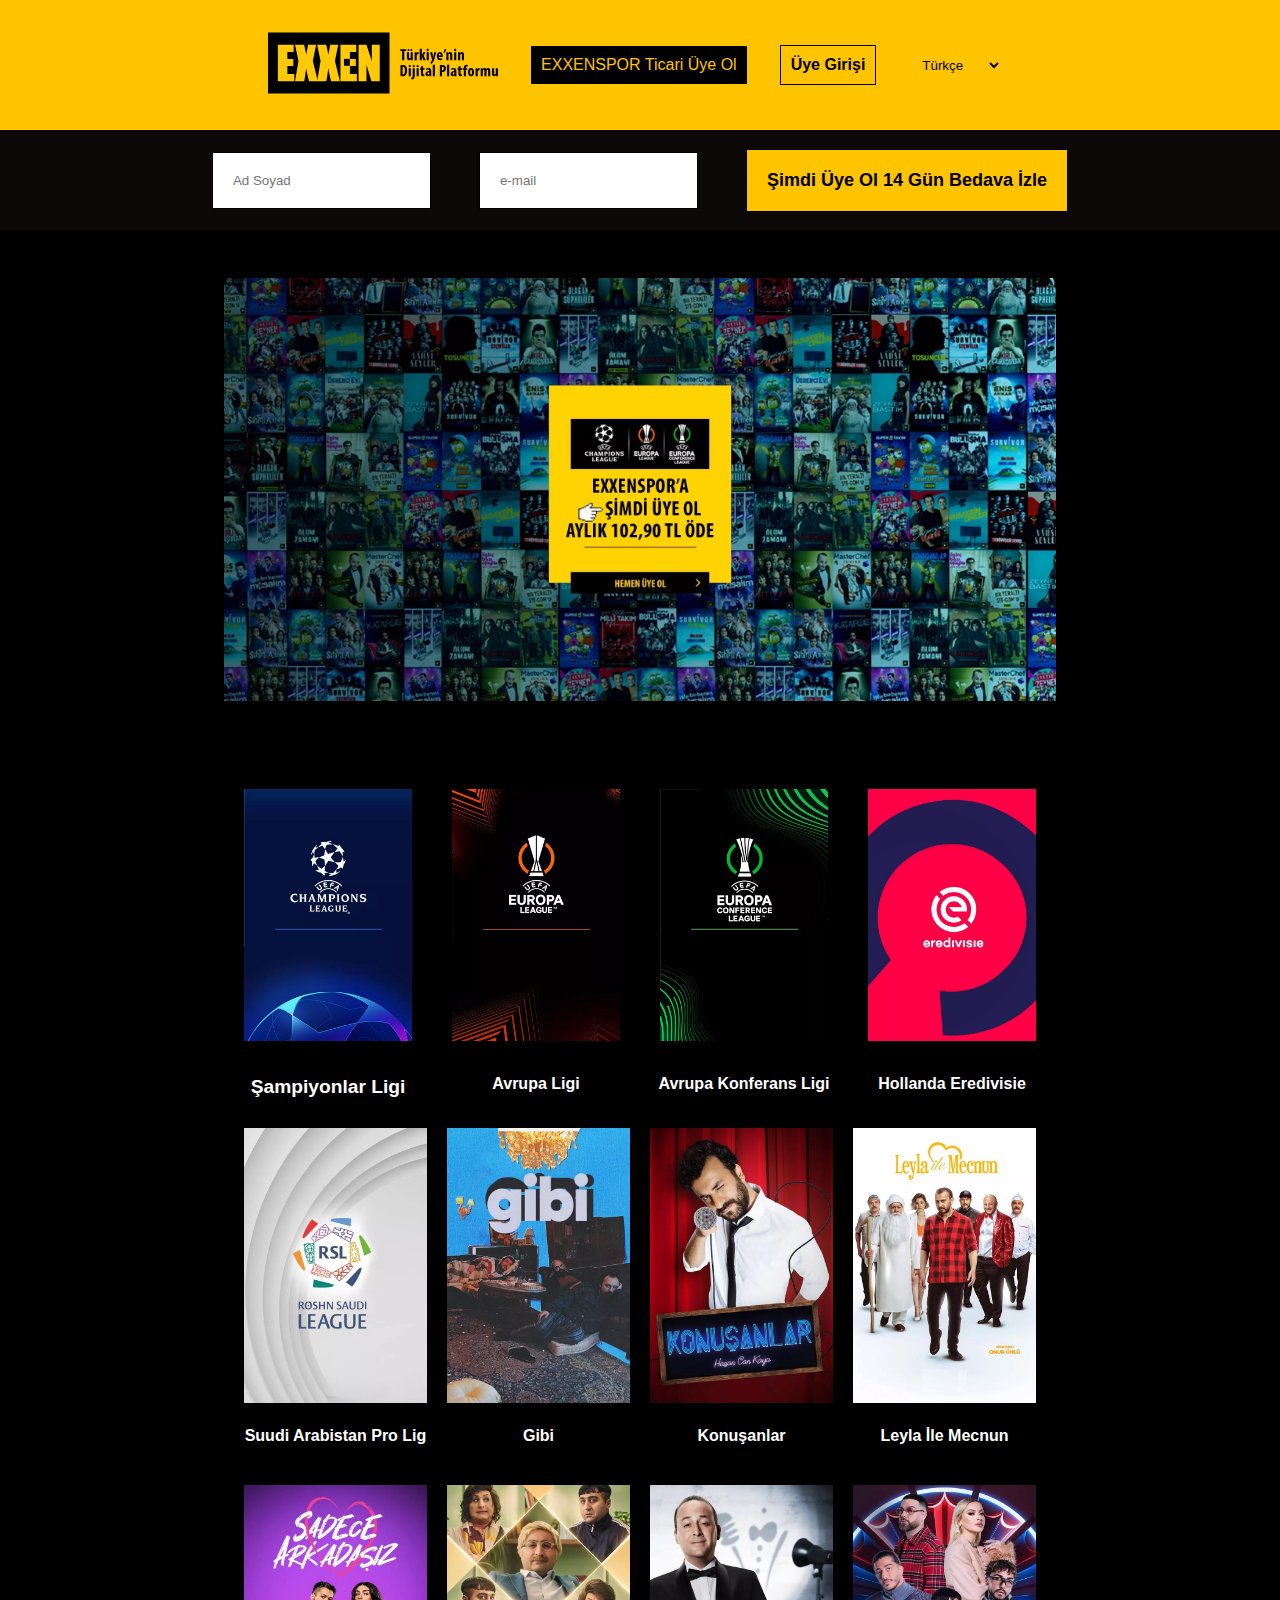
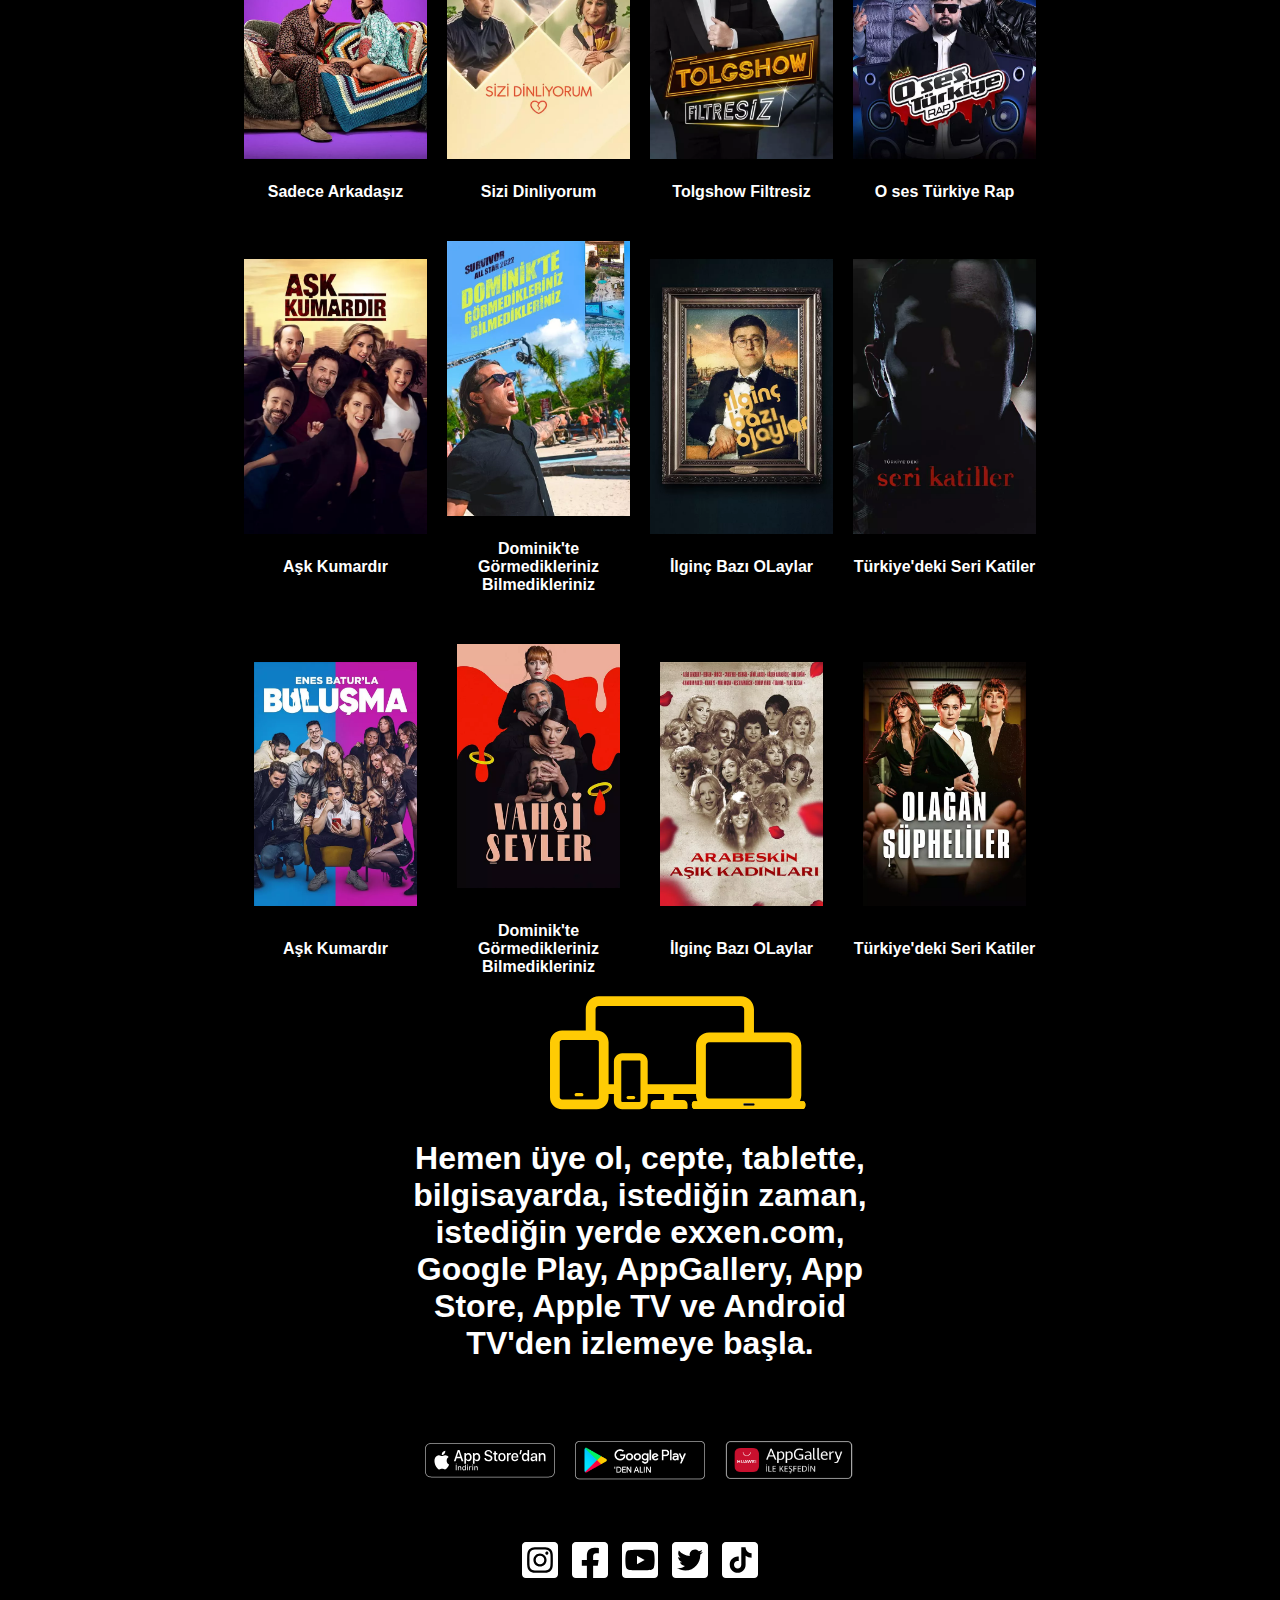
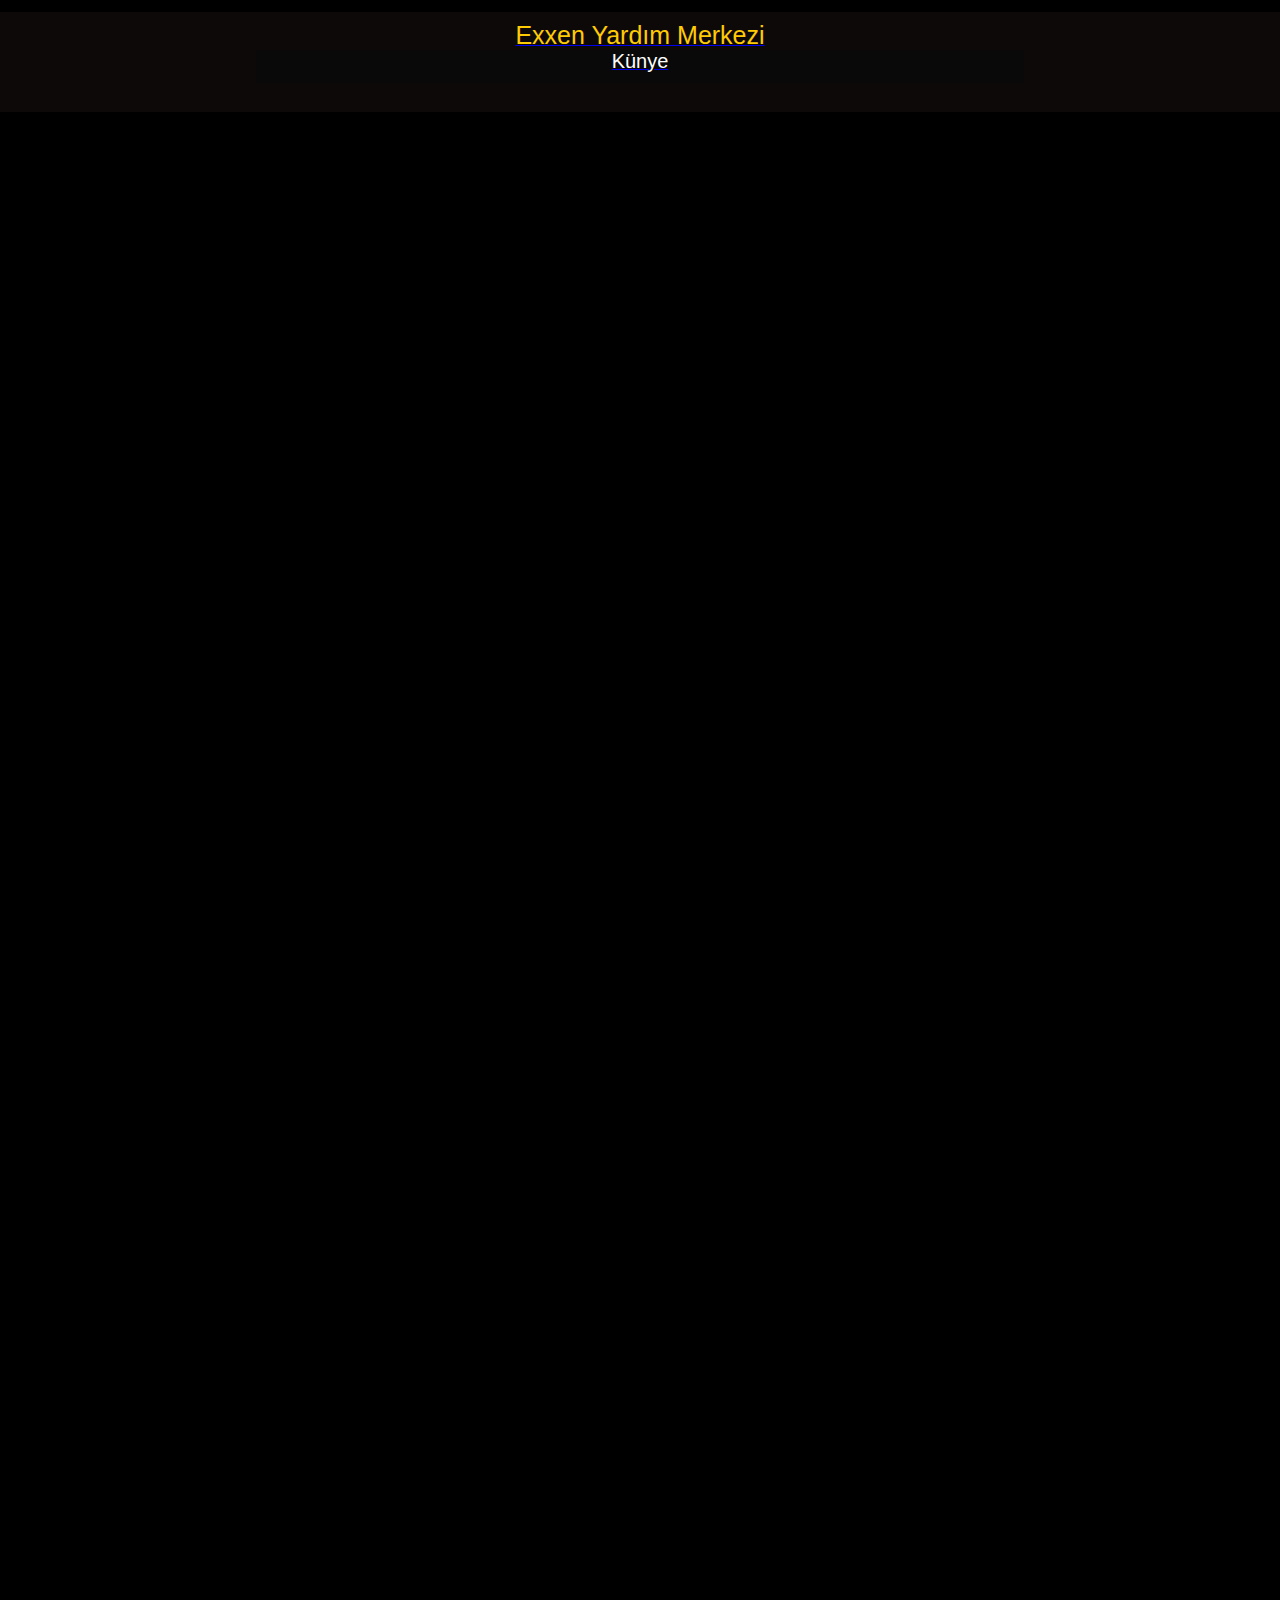
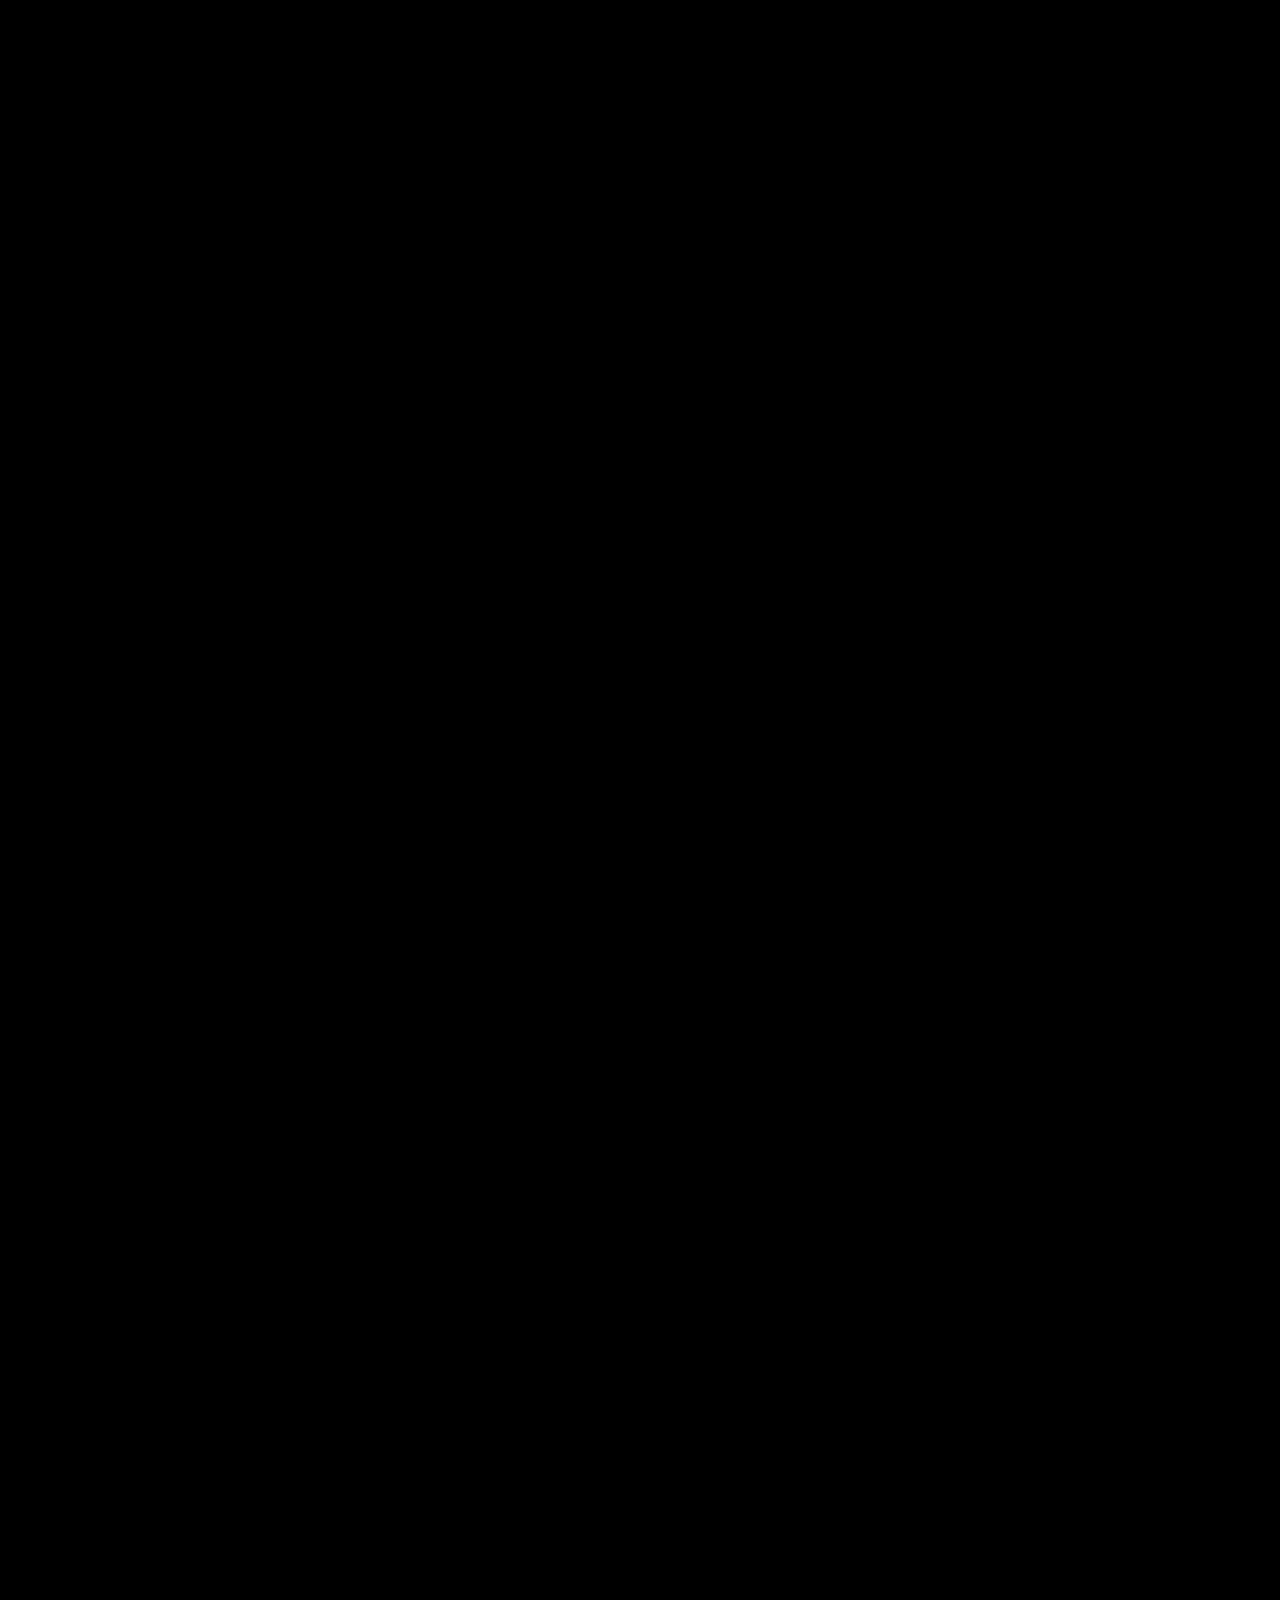
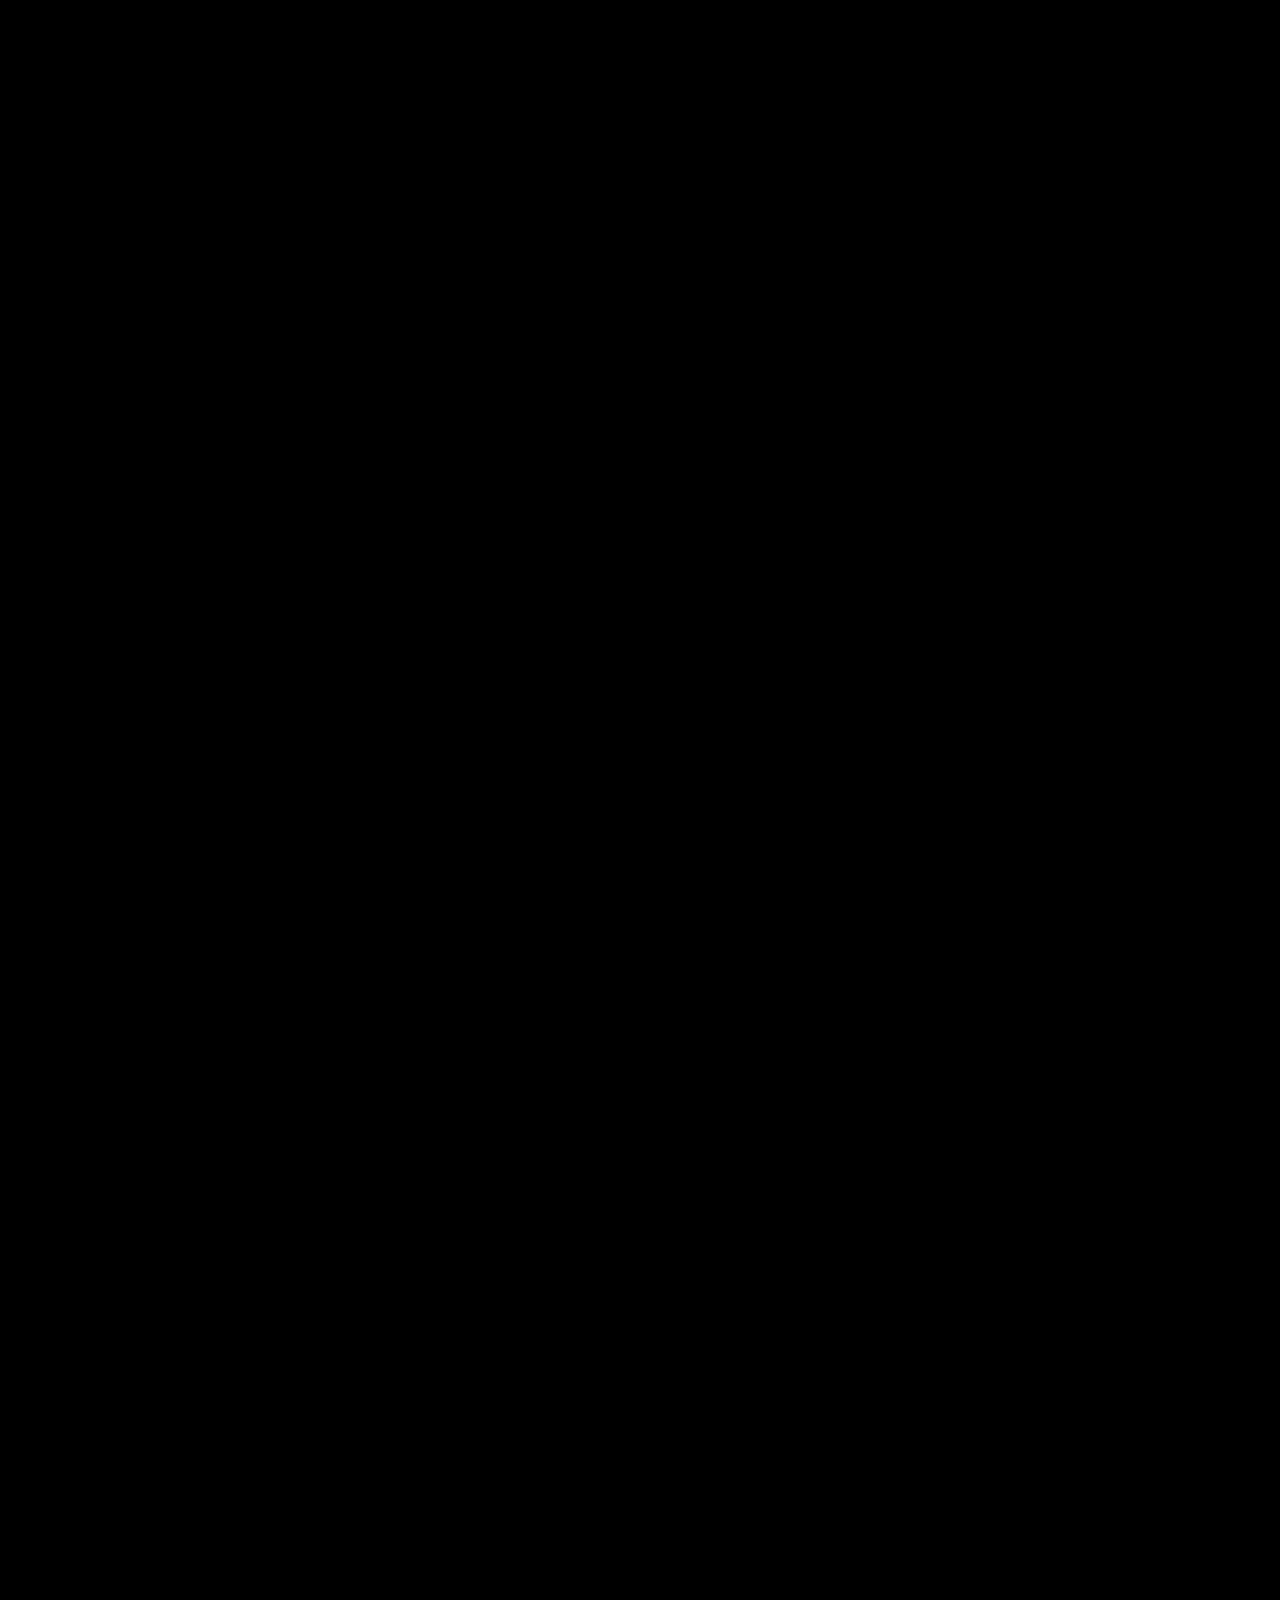
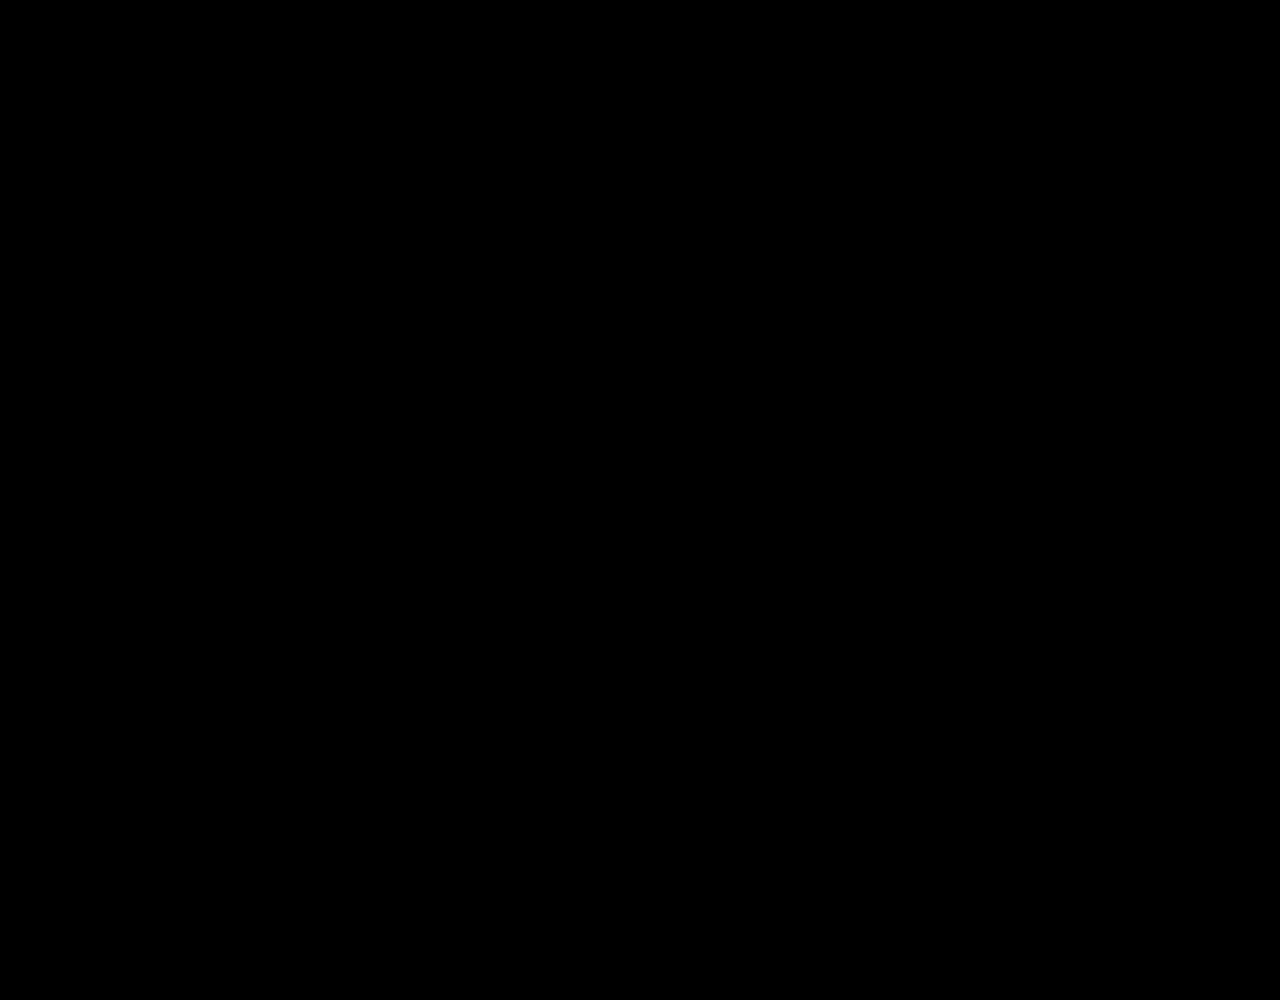
<file: exxen-ödev/index.html>
<!DOCTYPE html>
<html lang="en">
<head>
    <meta charset="UTF-8">
    <meta name="viewport" content="width=device-width, initial-scale=1.0">
    <title>Exxen</title>

    <style>
        * {
            margin: 0;
            padding: 0;
            box-sizing: border-box;
        }

        .site-container {
            background-color: black;
            min-height: 1000vh;
            font-family: 'Oswald', sans-serif;
    
        }

        .logo img {
            width: 18vw;
            height: 18vh; 
        }

        .nav-bar {
            background-color: rgb(255, 196, 0);
            width: 100%;
            height: 130px;
            display: flex;
            justify-content: center;
            align-items: center;
            text-align: center;
            color: black;
            gap: 2rem;
        }

        .üye-ol {
            color: rgb(255, 196, 0);
            border: 1px solid;
            background-color: black;
            padding: 10px;
        }

        .üye-ol a {
            text-decoration: none;
            color: inherit;
        }

        .üye-girişi {
            color: black;
            border: 1px solid;
            padding: 10px;
        }


        .üye-girişi a {
            text-decoration: none;
            color: inherit;
            
        }

        .lng {
            
            padding: 10px;
        }

        .lng select {
            background-color: rgb(255, 196, 0);
            border: none;
            
        }

        .nav-bar2 {
            width: 100%;
            height: 100px;
            background-color:rgb(14, 9, 9);
            display: flex;
            justify-content: center;
            align-items: center;
            gap: 3rem;
            margin-bottom: 3rem;
        }

        .nav-bar2 input {
            padding: 20px;
            background-color: white;
            border: 1px solid;
        }

        .sign-up button {
            padding: 20px;
            background-color: rgb(255, 196, 0);
            color: black;
            border: 1px solid;
            font-size: 18px;
            font-family:sans-serif;
        }

        .content-img {
            width: 65%;
            margin: auto;
        }


        .content-img img {
            width: 100%;
            margin-bottom: 4rem;
        }

        .film-container1 {
            width: 65%;
            margin: auto;
            display: flex;
            justify-content: center;
            text-align: center;
            
        }
        .img1 {
            font-size: 1.2rem;
            font-family: 'Inter Bold',Helvetica,sans-serif !important;

        }

        .film-container2 {
            display: flex;
            width: 65%;
            align-items: center;
            justify-content: center;
            margin: auto;
        }
        .film-container3 {
            display: flex;
            width: 65%;
            align-items: center;
            justify-content: center;
            margin: auto;

        }
        .film-container4 {
            display: flex;
            width: 65%;
            align-items: center;
            justify-content: center;
            margin: auto;

        }
        .film-container5 {
            display: flex;
            width: 65%;
            align-items: center;
            justify-content: center;
            margin: auto;

        }
        .film-container5 img {
            
            width: 100%;
            padding: 20px;
        }


        .film-container1 img {
            
            width: 100%;
            padding: 20px;
        }

        .film-container2 img {
            width: 100%;
            padding: 10px;
        }
        .film-container3 img {
            width: 100%;
            padding: 10px;
        }
        .film-container4 img {
            width: 100%;
            padding: 10px;
        }

        .film-container1,
        h4 {
            color: white;
        }

        .film-container2, h4 {
            color: white;
            padding: 10px;
            text-align: center;
        }
        .film-container3, h4 {
            color: white;
            padding: 10px;
            text-align: center;
        }
        .film-container4, h4 {
            color: white;
            padding: 10px;
            text-align: center;
        }

        .film-container5, h4 {
            color: white;
            padding: 10px;
            text-align: center;
        }
        


       
        
        .uygulamalar-container {
            display: flex;
            background-repeat: no-repeat;
            align-items: center;
            width: 100%;
            height: 100px;
            justify-content: center;
     
        }

        .uygulamalar-container img {
            width: 150px;
            padding: 10px;
            
        } 

        .box-container {
            display: flex;
            
            align-items: center;
            width: 100%;
            height: 100px;
            justify-content: center;

        }
        .box-container img {
            width: 50px;
            padding: 7px;
        }
        .footer-img img {
          width: 30%;
         }
  
         .footer-img img {
          display: flex;
         flex-direction: column;
         align-items: center;
         width: 20%;
         margin-left: 550px;
         justify-content: center;
         }
  
        .footer-content {
         text-align: center;
         display: flex;
        flex-direction: column;
        align-items: center;
        width: 100%;
        color: white;
        }
  
       .footer-content h1 {
        padding: 30px 50px 50px 50px;
        width: 45%;
        }

        .son {
            background-color: rgb(14, 9, 9);
            width: 100%;
            height: 100px;
            display: flex;
            justify-content: center;
            align-items: center;
            text-align: center;
            text-decoration-color:rgb(255, 196, 0) ;
            flex-direction: column;
            
                
        }
        

        .son .help-button {
        display: flex;
        flex-direction: row;
        justify-content: center;
        width: 60%;
        background-color: #090909;
        border-radius: 2px;
        padding: 20px;
        
        }

        .son .künye-button {
         display: flex;
        flex-direction: row;
        justify-content: center;
        width: 60%;
        background-color: #090909;
        border-bottom-left-radius: 2px;
        border-bottom-right-radius: 2px;
        margin-bottom: 20px;
        padding-bottom: 10px;
        
        }
        .son .help {
          color: #ffcb04;
          font-size: 25px;
          
           }

        .son .künye {
          color: white;
          font-size: 20px;
        }

    

       
        
        
        
    </style>
</head>
<body>

    <div class="site-container">
        <div class="nav-bar">

            <div class="logo">
                <img src="./logo-web.svg" alt="#">
            </div>
            <div class="üye-ol">
                <a href="#">EXXENSPOR Ticari Üye Ol</a>
            </div>
            <div class="üye-girişi">
                <a href="#">
                   <b>Üye Girişi</b> 
                </a>
            </div>
            <div class="lng">
                <select>
                    <option><b>Türkçe</b></option>
                    <option> <b>İngilizce</b></option>
                    <option><b>İspanyolca</b></option>
                    <option><b>Arapça</b></option>
                </select>
            </div>
        </div>
          <!-- ilk navbar son -->

        <div class="nav-bar2">



            <div class="name">
                <input type="text" placeholder="Ad Soyad">
            </div>

            <div class="email">
                <input type="email" placeholder="e-mail">
            </div>

            <div class="sign-up">
                <button><b>Şimdi Üye Ol 14 Gün Bedava İzle</b></button>
            </div>
        </div>

        <div class="content-img">
            <img src="./14gun.jpg" alt="#">
        </div>


        <div class="film-container1">
            <div class="img1">
                <img src="./Poster.webp" alt="">
                <h4>Şampiyonlar Ligi</h4>
            </div>
            <div class="img2">
                <img src="./Poster (1).webp" alt="">
                <h4>Avrupa Ligi</h14>
            </div>
            <div class="img3">
                <img src="./Poster (2).webp" alt="">
                <h4>Avrupa Konferans Ligi</h4>
            </div>
            <div class="img4">
                <img src="./Poster (3).webp" alt="">
                <h4>Hollanda Eredivisie</h4>
            </div>
        </div>


        
        <div class="film-container2">
            <div class="img5">
                <img src="./Poster (4).webp" alt="">
                <h4>Suudi Arabistan Pro Lig</h4>
            </div>
            <div class="img6">
                <img src="./Poster (5).webp" alt="">
                <h4>Gibi</h14>
            </div>
            <div class="img7">
                <img src="./Poster (6).webp" alt="">
                <h4>Konuşanlar</h4>
            </div>
            <div class="img8">
                <img src="./Poster (7).webp" alt="">
                <h4>Leyla İle Mecnun</h4>
            </div>
        </div>

        <div class="film-container3">
            <div class="img9">
                <img src="./Poster (8).webp" alt="">
                <h4>Sadece Arkadaşız</h4>
            </div>
            <div class="img10">
                <img src="./Poster (9).webp" alt="">
                <h4>Sizi Dinliyorum</h14>
            </div>
            <div class="img11">
                <img src="./Poster (10).webp" alt="">
                <h4>Tolgshow Filtresiz</h4>
            </div>
            <div class="img12">
                <img src="./Poster (11).webp" alt="">
                <h4>O ses Türkiye Rap </h4>
            </div>
        </div>

        <div class="film-container4">
            <div class="img13">
                <img src="./Poster (12).webp" alt="">
                <h4>Aşk Kumardır</h4>
            </div>
            <div class="img14">
                <img src="./Poster (13).webp" alt="">
                <h4>Dominik'te Görmedikleriniz Bilmedikleriniz</h14>
            </div>
            <div class="img15">
                <img src="./Poster (14).webp" alt="">
                <h4>İlginç Bazı OLaylar</h4>
            </div>
            <div class="img16">
                <img src="./Poster (15).webp" alt="">
                <h4>Türkiye'deki Seri Katiler </h4>
            </div>
        </div>

        <div class="film-container5">
            <div class="img16">
                <img src="./Poster (16).webp" alt="">
                <h4>Aşk Kumardır</h4>
            </div>
            <div class="img17">
                <img src="./Poster (17).webp" alt="">
                <h4>Dominik'te Görmedikleriniz Bilmedikleriniz</h14>
            </div>
            <div class="img18">
                <img src="./Poster (18).webp" alt="">
                <h4>İlginç Bazı OLaylar</h4>
            </div>
            <div class="img19">
                <img src="./Poster (19).webp" alt="">
                <h4>Türkiye'deki Seri Katiler </h4>
            </div>
        </div>



        <div class="footer-img">
            <img src="./devices.svg" alt="">
        </div>
        <div class="footer-content">
            <h1> Hemen üye ol, cepte, tablette, bilgisayarda, istediğin zaman, istediğin yerde exxen.com, Google Play, AppGallery, App Store, Apple TV ve Android TV'den izlemeye başla.
            </h1>
        </div>

        <div class="uygulamalar-container">
            <div class="uygulama1">
                <img src="./app-store-2.svg" alt="">
    
            </div>
            <div class="uygulama2">
                <img src="./google-play.png" alt="">
    
            </div>
            <div class="uygulama3">
                <img src="./huawei-app.png" alt="">
            </div>
        </div>


        <div class="box-container">
            <div class="box1">
                <img src="./instagram.svg" alt="">
    
            </div>
            <div class="box2">
                <img src="./facebook.svg" alt="">
    
            </div>
            <div class="box3">
                <img src="./youtube.svg" alt="">
            </div>
        <div class="box4">
            <img src="./twitter.svg" alt="">

        </div>
        <div class="box5">
            <img src="./tiktok.svg" alt="">
        </div>
        </div>

        
        <div class="son">
            <div class="yardım-button button">
                <a href="#">
                    <span class="help">Exxen Yardım Merkezi</span>
                </a>
            </div>
            <div class="künye-button button">
                <a href="#">
                    <span class="künye">Künye</span>
                </a>
            </div>
        </div>

    </div>
</file>
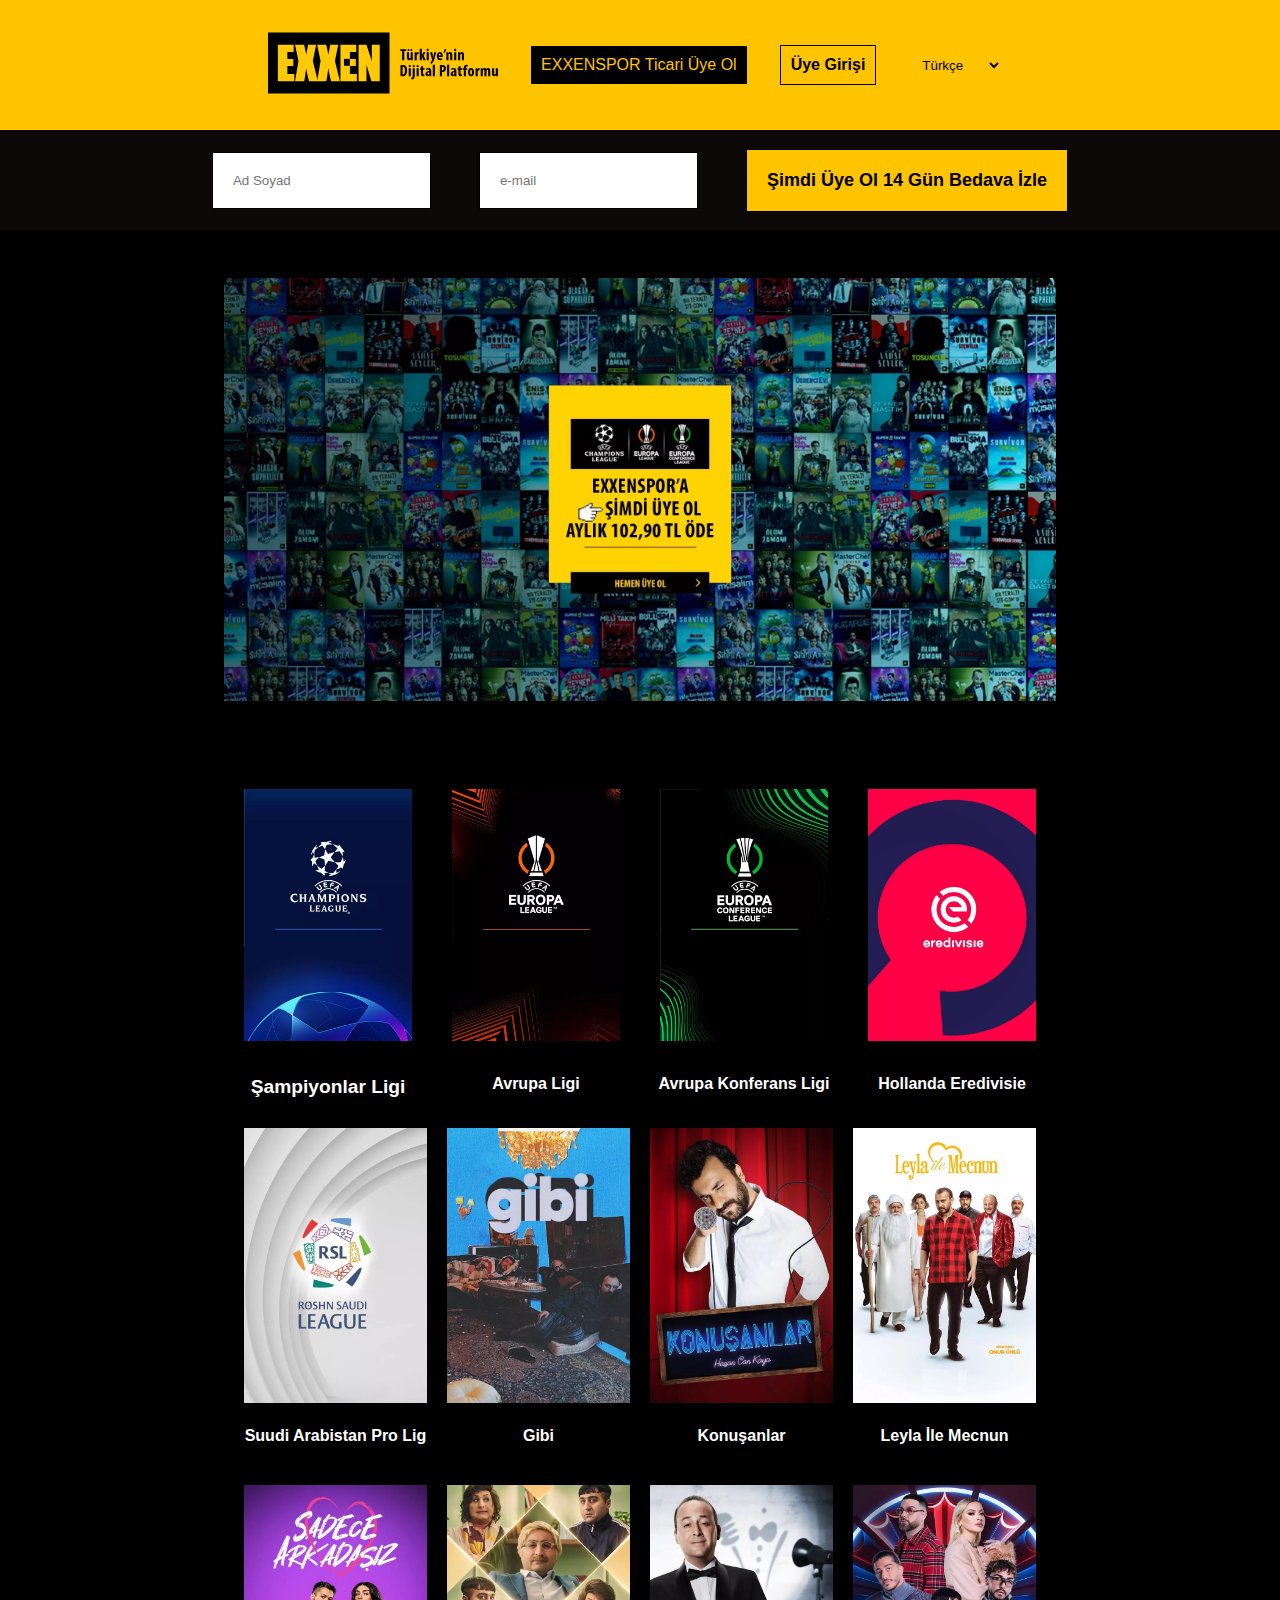
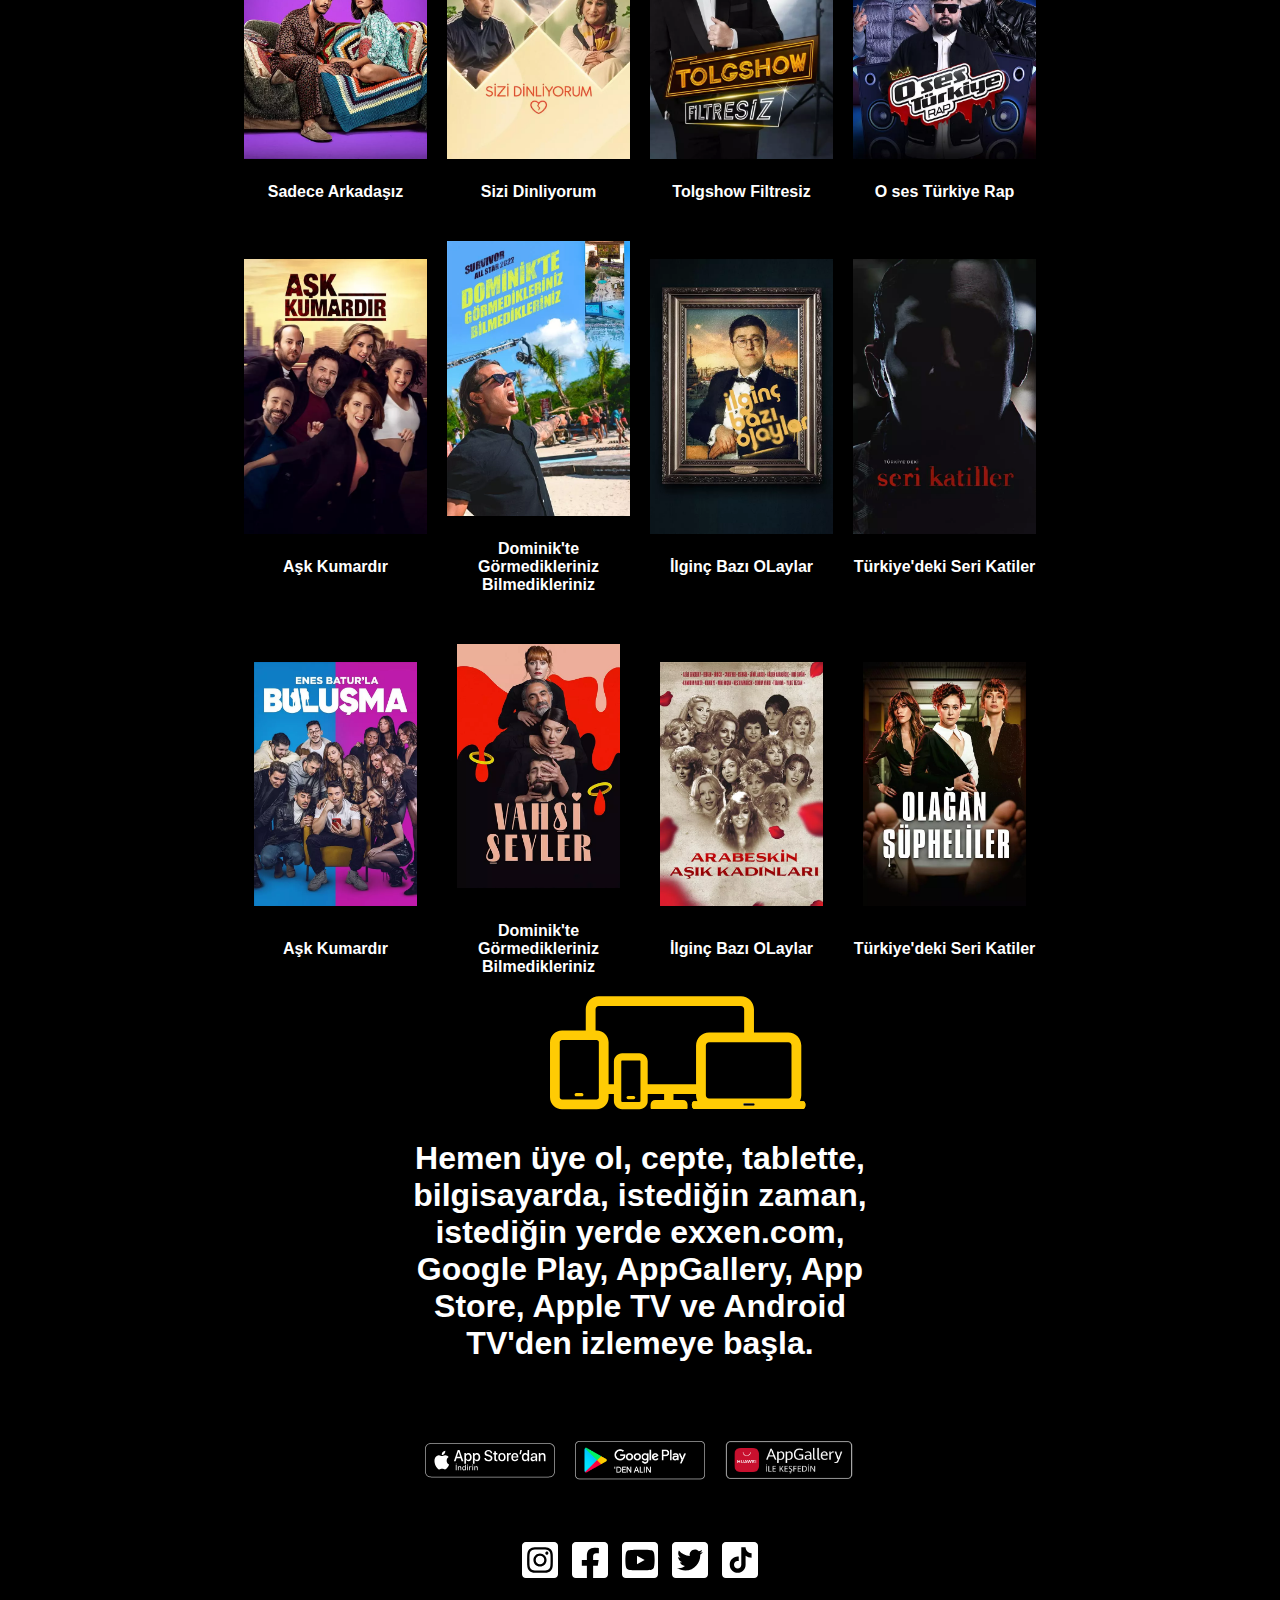
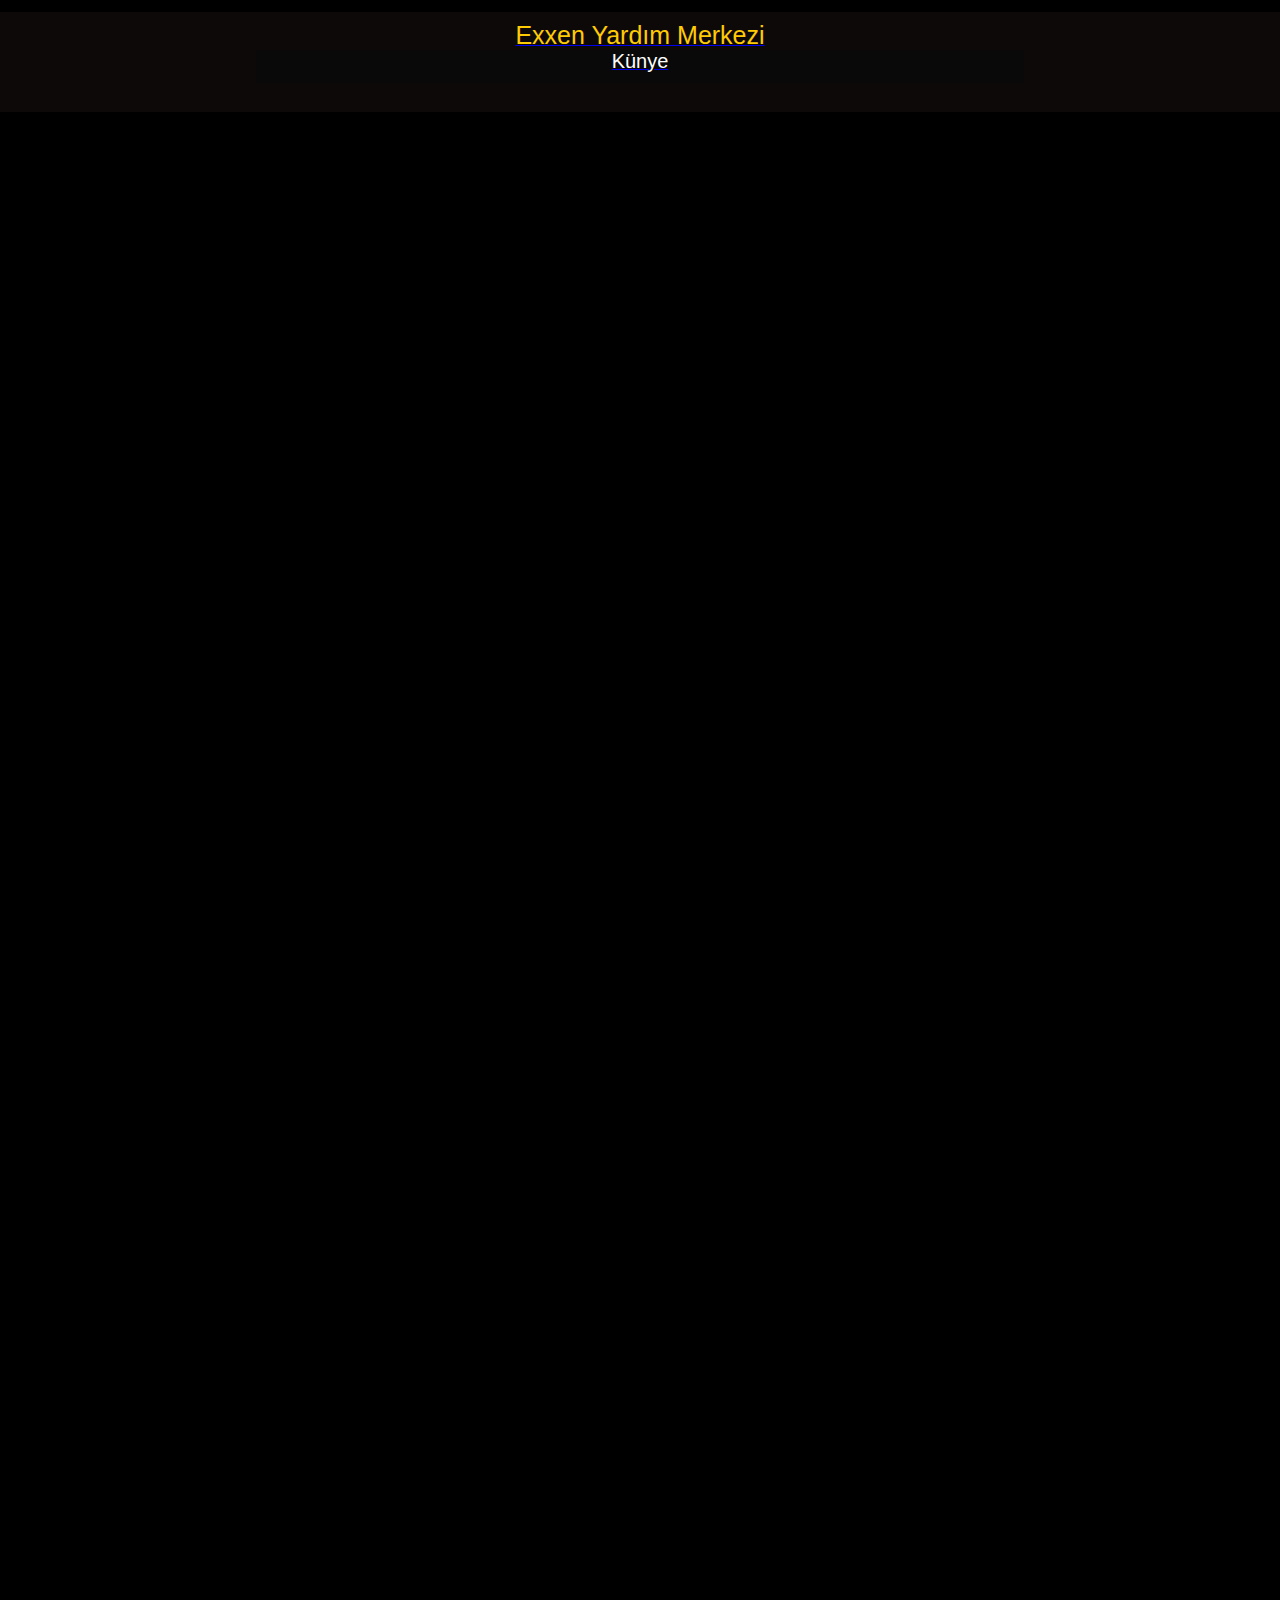
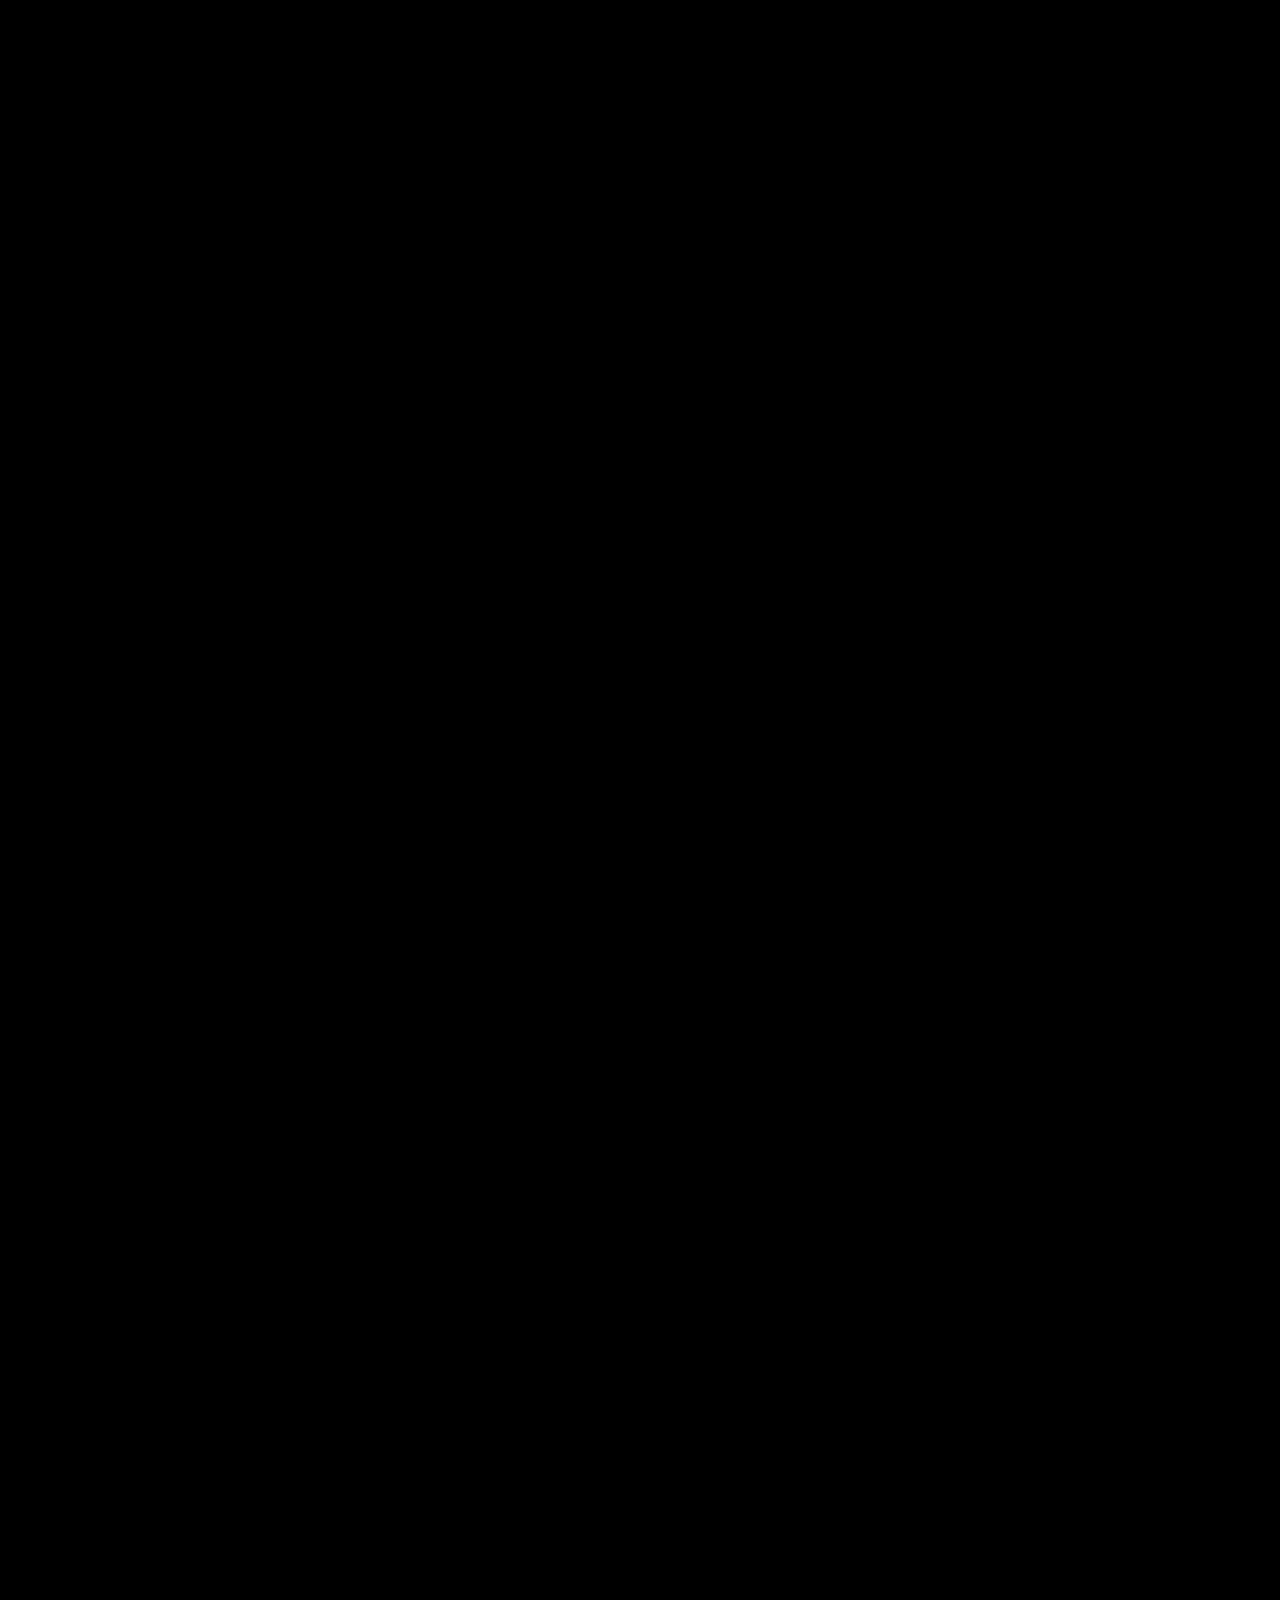
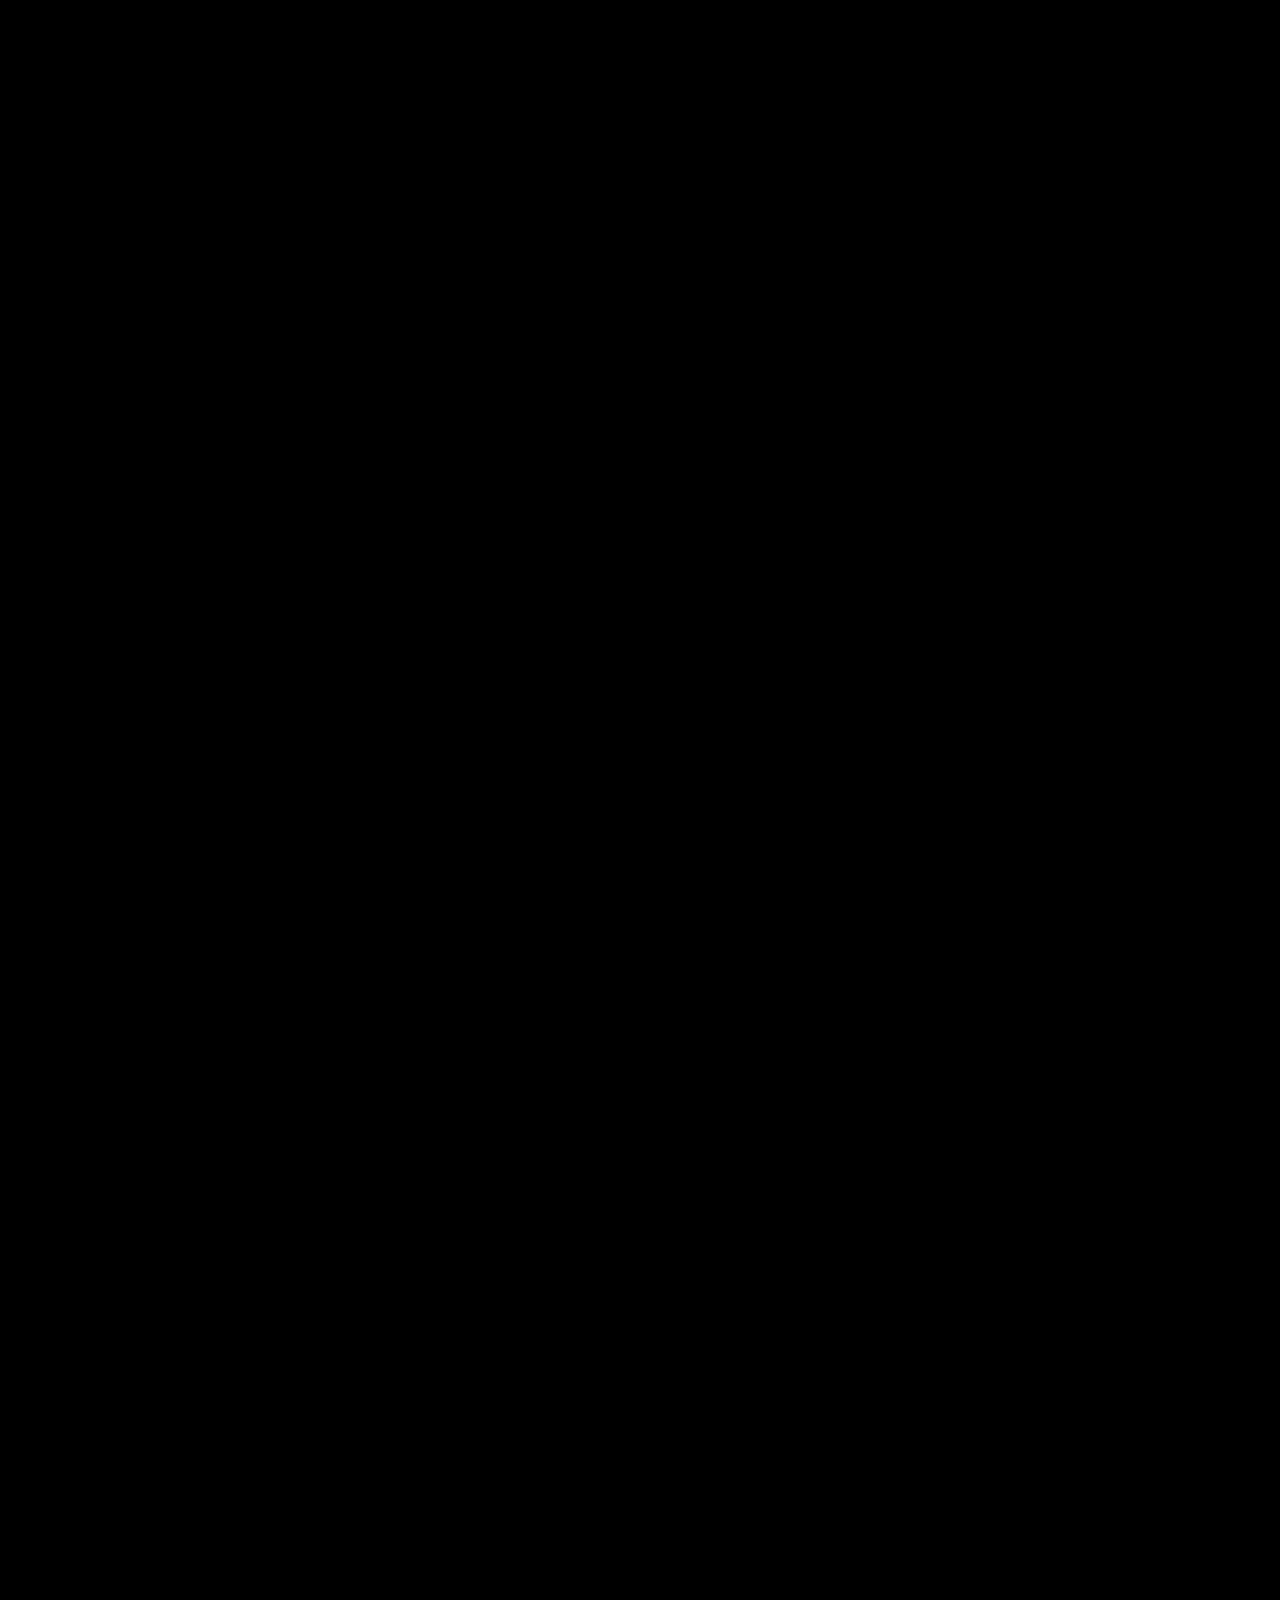
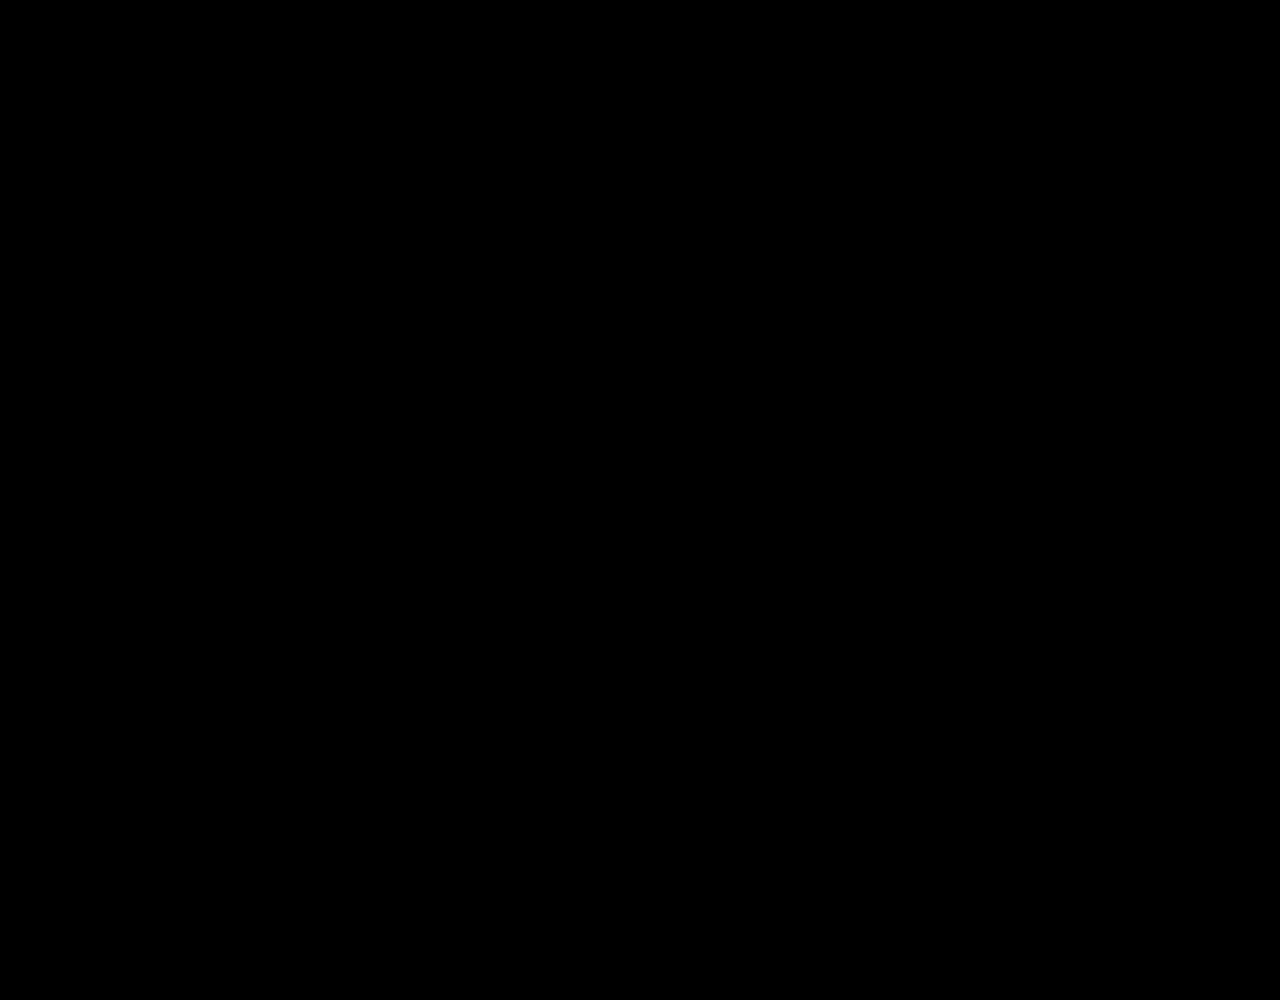
<file: exxen-ödev/exxen.html>
<!DOCTYPE html>
<html lang="en">
<head>
    <meta charset="UTF-8">
    <meta name="viewport" content="width=device-width, initial-scale=1.0">
    <title>Exxen</title>

    <style>
        * {
    margin: 0;
    padding: 0;
    box-sizing: border-box;
}

.site-container {
    background-color: black;
    min-height: 1000vh;
    font-family: 'Oswald', sans-serif;

}

.logo img {
    width: 18vw;
    height: 18vh; 
}

.nav-bar {
    background-color: rgb(255, 196, 0);
    width: 100%;
    height: 130px;
    display: flex;
    justify-content: center;
    align-items: center;
    text-align: center;
    color: black;
    gap: 2rem;
}

.üye-ol {
    color: rgb(255, 196, 0);
    border: 1px solid;
    background-color: black;
    padding: 10px;
}

.üye-ol a {
    text-decoration: none;
    color: inherit;
}

.üye-girişi {
    color: black;
    border: 1px solid;
    padding: 10px;
}


.üye-girişi a {
    text-decoration: none;
    color: inherit;
    
}

.lng {
    
    padding: 10px;
}

.lng select {
    background-color: rgb(255, 196, 0);
    border: none;
    
}

.nav-bar2 {
    width: 100%;
    height: 100px;
    background-color:rgb(14, 9, 9);
    display: flex;
    justify-content: center;
    align-items: center;
    gap: 3rem;
    margin-bottom: 3rem;
}

.nav-bar2 input {
    padding: 20px;
    background-color: white;
    border: 1px solid;
}

.sign-up button {
    padding: 20px;
    background-color: rgb(255, 196, 0);
    color: black;
    border: 1px solid;
    font-size: 18px;
    font-family:sans-serif;
}

.content-img {
    width: 65%;
    margin: auto;
}


.content-img img {
    width: 100%;
    margin-bottom: 4rem;
}

.film-container1 {
    width: 65%;
    margin: auto;
    display: flex;
    justify-content: center;
    text-align: center;
    
}
.img1 {
    font-size: 1.2rem;
    font-family: 'Inter Bold',Helvetica,sans-serif !important;

}

.film-container2 {
    display: flex;
    width: 65%;
    align-items: center;
    justify-content: center;
    margin: auto;
}
.film-container3 {
    display: flex;
    width: 65%;
    align-items: center;
    justify-content: center;
    margin: auto;

}
.film-container4 {
    display: flex;
    width: 65%;
    align-items: center;
    justify-content: center;
    margin: auto;

}
.film-container5 {
    display: flex;
    width: 65%;
    align-items: center;
    justify-content: center;
    margin: auto;

}
.film-container5 img {
    
    width: 100%;
    padding: 20px;
}


.film-container1 img {
    
    width: 100%;
    padding: 20px;
}

.film-container2 img {
    width: 100%;
    padding: 10px;
}
.film-container3 img {
    width: 100%;
    padding: 10px;
}
.film-container4 img {
    width: 100%;
    padding: 10px;
}

.film-container1,
h4 {
    color: white;
}

.film-container2, h4 {
    color: white;
    padding: 10px;
    text-align: center;
}
.film-container3, h4 {
    color: white;
    padding: 10px;
    text-align: center;
}
.film-container4, h4 {
    color: white;
    padding: 10px;
    text-align: center;
}

.film-container5, h4 {
    color: white;
    padding: 10px;
    text-align: center;
}





.uygulamalar-container {
    display: flex;
    background-repeat: no-repeat;
    align-items: center;
    width: 100%;
    height: 100px;
    justify-content: center;

}

.uygulamalar-container img {
    width: 150px;
    padding: 10px;
    
} 

.box-container {
    display: flex;
    
    align-items: center;
    width: 100%;
    height: 100px;
    justify-content: center;

}
.box-container img {
    width: 50px;
    padding: 7px;
}
.footer-img img {
  width: 30%;
 }

 .footer-img img {
  display: flex;
 flex-direction: column;
 align-items: center;
 width: 20%;
 margin-left: 550px;
 justify-content: center;
 }

.footer-content {
 text-align: center;
 display: flex;
flex-direction: column;
align-items: center;
width: 100%;
color: white;
}

.footer-content h1 {
padding: 30px 50px 50px 50px;
width: 45%;
}

.son {
    background-color: rgb(14, 9, 9);
    width: 100%;
    height: 100px;
    display: flex;
    justify-content: center;
    align-items: center;
    text-align: center;
    text-decoration-color:rgb(255, 196, 0) ;
    flex-direction: column;
    
        
}


.son .help-button {
display: flex;
flex-direction: row;
justify-content: center;
width: 60%;
background-color: #090909;
border-radius: 2px;
padding: 20px;

}

.son .künye-button {
 display: flex;
flex-direction: row;
justify-content: center;
width: 60%;
background-color: #090909;
border-bottom-left-radius: 2px;
border-bottom-right-radius: 2px;
margin-bottom: 20px;
padding-bottom: 10px;

}
.son .help {
  color: #ffcb04;
  font-size: 25px;
  
   }

.son .künye {
  color: white;
  font-size: 20px;
}

    </style>

    
</head>
<body>

    <div class="site-container">
        <div class="nav-bar">

            <div class="logo">
                <img src="./logo-web.svg" alt="#">
            </div>
            <div class="üye-ol">
                <a href="#">EXXENSPOR Ticari Üye Ol</a>
            </div>
            <div class="üye-girişi">
                <a href="#">
                   <b>Üye Girişi</b> 
                </a>
            </div>
            <div class="lng">
                <select>
                    <option><b>Türkçe</b></option>
                    <option> <b>İngilizce</b></option>
                    <option><b>İspanyolca</b></option>
                    <option><b>Arapça</b></option>
                </select>
            </div>
        </div>
          <!-- ilk navbar son -->

        <div class="nav-bar2">



            <div class="name">
                <input type="text" placeholder="Ad Soyad">
            </div>

            <div class="email">
                <input type="email" placeholder="e-mail">
            </div>

            <div class="sign-up">
                <button><b>Şimdi Üye Ol 14 Gün Bedava İzle</b></button>
            </div>
        </div>

        <div class="content-img">
            <img src="./14gun.jpg" alt="#">
        </div>


        <div class="film-container1">
            <div class="img1">
                <img src="./Poster.webp" alt="">
                <h4>Şampiyonlar Ligi</h4>
            </div>
            <div class="img2">
                <img src="./Poster (1).webp" alt="">
                <h4>Avrupa Ligi</h14>
            </div>
            <div class="img3">
                <img src="./Poster (2).webp" alt="">
                <h4>Avrupa Konferans Ligi</h4>
            </div>
            <div class="img4">
                <img src="./Poster (3).webp" alt="">
                <h4>Hollanda Eredivisie</h4>
            </div>
        </div>


        
        <div class="film-container2">
            <div class="img5">
                <img src="./Poster (4).webp" alt="">
                <h4>Suudi Arabistan Pro Lig</h4>
            </div>
            <div class="img6">
                <img src="./Poster (5).webp" alt="">
                <h4>Gibi</h14>
            </div>
            <div class="img7">
                <img src="./Poster (6).webp" alt="">
                <h4>Konuşanlar</h4>
            </div>
            <div class="img8">
                <img src="./Poster (7).webp" alt="">
                <h4>Leyla İle Mecnun</h4>
            </div>
        </div>

        <div class="film-container3">
            <div class="img9">
                <img src="./Poster (8).webp" alt="">
                <h4>Sadece Arkadaşız</h4>
            </div>
            <div class="img10">
                <img src="./Poster (9).webp" alt="">
                <h4>Sizi Dinliyorum</h14>
            </div>
            <div class="img11">
                <img src="./Poster (10).webp" alt="">
                <h4>Tolgshow Filtresiz</h4>
            </div>
            <div class="img12">
                <img src="./Poster (11).webp" alt="">
                <h4>O ses Türkiye Rap </h4>
            </div>
        </div>

        <div class="film-container4">
            <div class="img13">
                <img src="./Poster (12).webp" alt="">
                <h4>Aşk Kumardır</h4>
            </div>
            <div class="img14">
                <img src="./Poster (13).webp" alt="">
                <h4>Dominik'te Görmedikleriniz Bilmedikleriniz</h14>
            </div>
            <div class="img15">
                <img src="./Poster (14).webp" alt="">
                <h4>İlginç Bazı OLaylar</h4>
            </div>
            <div class="img16">
                <img src="./Poster (15).webp" alt="">
                <h4>Türkiye'deki Seri Katiler </h4>
            </div>
        </div>

        <div class="film-container5">
            <div class="img16">
                <img src="./Poster (16).webp" alt="">
                <h4>Aşk Kumardır</h4>
            </div>
            <div class="img17">
                <img src="./Poster (17).webp" alt="">
                <h4>Dominik'te Görmedikleriniz Bilmedikleriniz</h14>
            </div>
            <div class="img18">
                <img src="./Poster (18).webp" alt="">
                <h4>İlginç Bazı OLaylar</h4>
            </div>
            <div class="img19">
                <img src="./Poster (19).webp" alt="">
                <h4>Türkiye'deki Seri Katiler </h4>
            </div>
        </div>



        <div class="footer-img">
            <img src="./devices.svg" alt="">
        </div>
        <div class="footer-content">
            <h1> Hemen üye ol, cepte, tablette, bilgisayarda, istediğin zaman, istediğin yerde exxen.com, Google Play, AppGallery, App Store, Apple TV ve Android TV'den izlemeye başla.
            </h1>
        </div>

        <div class="uygulamalar-container">
            <div class="uygulama1">
                <img src="./app-store-2.svg" alt="">
    
            </div>
            <div class="uygulama2">
                <img src="./google-play.png" alt="">
    
            </div>
            <div class="uygulama3">
                <img src="./huawei-app.png" alt="">
            </div>
        </div>


        <div class="box-container">
            <div class="box1">
                <img src="./instagram.svg" alt="">
    
            </div>
            <div class="box2">
                <img src="./facebook.svg" alt="">
    
            </div>
            <div class="box3">
                <img src="./youtube.svg" alt="">
            </div>
        <div class="box4">
            <img src="./twitter.svg" alt="">

        </div>
        <div class="box5">
            <img src="./tiktok.svg" alt="">
        </div>
        </div>

        
        <div class="son">
            <div class="yardım-button button">
                <a href="#">
                    <span class="help">Exxen Yardım Merkezi</span>
                </a>
            </div>
            <div class="künye-button button">
                <a href="#">
                    <span class="künye">Künye</span>
                </a>
            </div>
        </div>

    </div>
</file>
